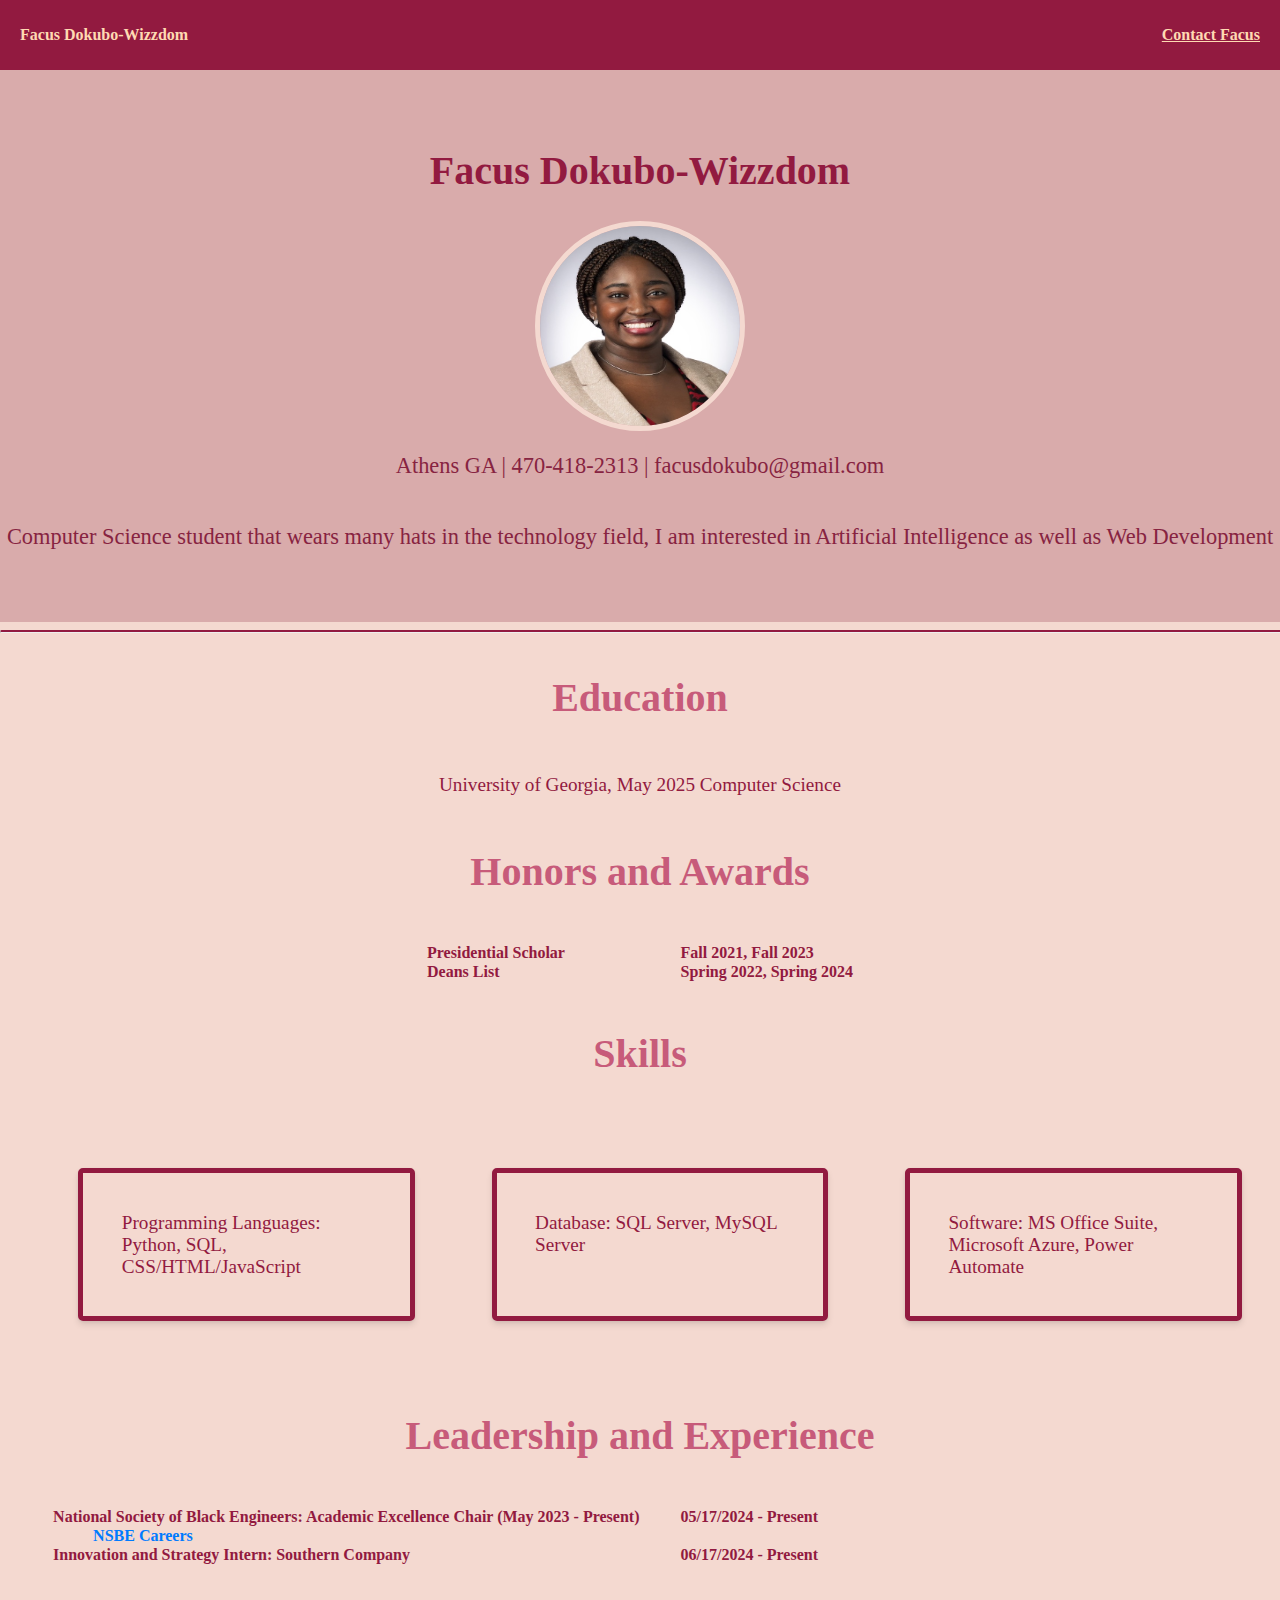
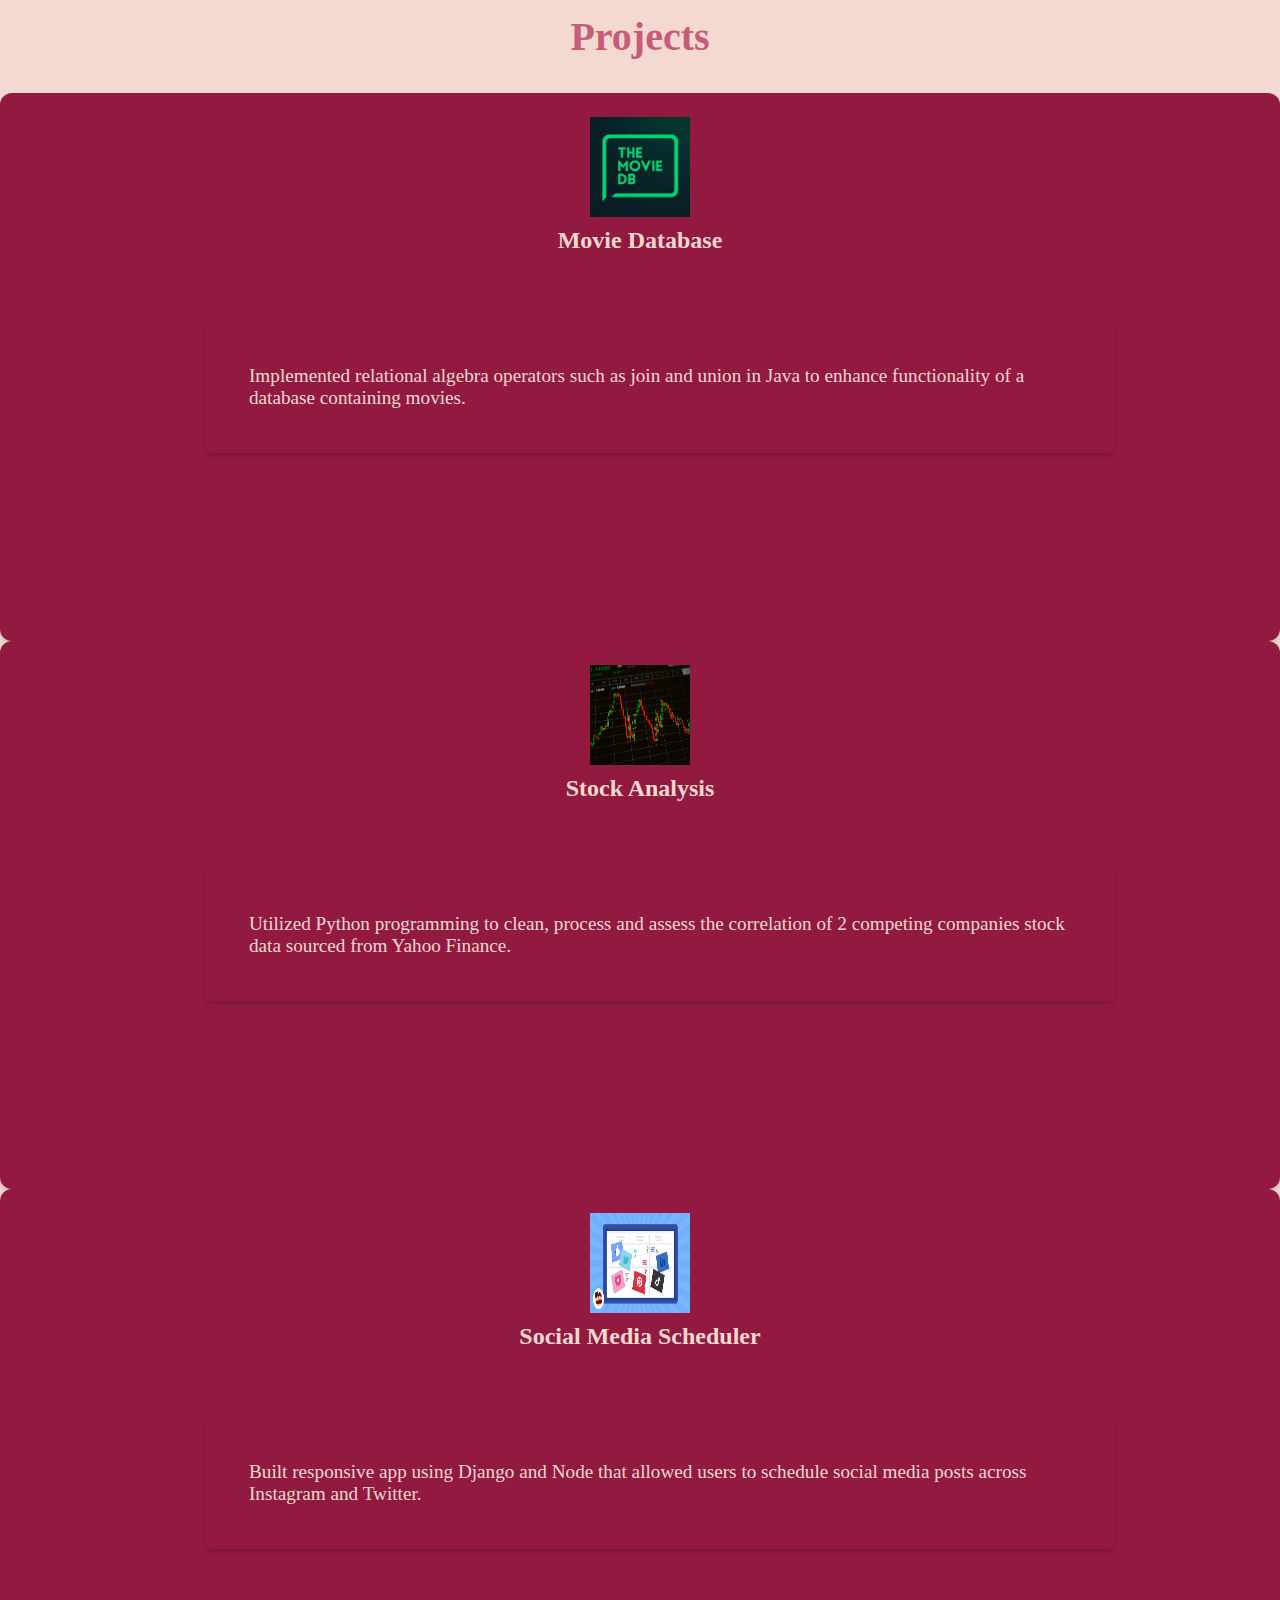
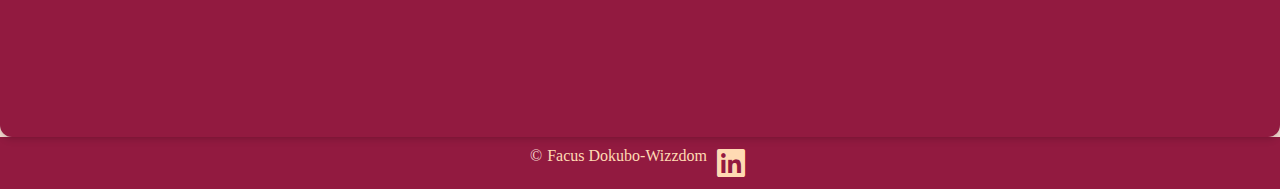
<file: index.html>
<!DOCTYPE html>
<html lang="en">
<head>
    <meta charset="UTF-8">
    <meta name="viewport" content="width=device-width, initial-scale=1.0">
    <link rel="stylesheet" href="css/style_template.css">
    <title>Facus Dokubo-Wizzdom</title>
    <link href="https://cdnjs.cloudflare.com/ajax/libs/font-awesome/6.0.0-beta3/css/all.min.css" rel="stylesheet">
</head>
<body>
    <nav>
        <p>Facus Dokubo-Wizzdom </p>
        <p>
            <a href="contact.html">Contact Facus</a>
        </p>
    </nav>

    <section class="splash">
        <h1>Facus Dokubo-Wizzdom</h1>
        <img src="images/Headshot.jpg" alt="FDW-Headshot" width="200" height="200">
        <p>Athens GA   |  470-418-2313  |  facusdokubo@gmail.com</p>
        <p>Computer Science student that wears many hats in the technology field, I am interested in Artificial Intelligence as well as Web Development</p>
    </section>

    <hr>

    <section>
        <h2>Education</h2>
        <p>University of Georgia, May 2025
            Computer Science
        </p>
    </section>

    <section>
        <h2>Honors and Awards</h2>
        <dl>
            <dt>Presidential Scholar</dt>
            <dd>Fall 2021, Fall 2023 </dd>
            <dt>Deans List</dt>
            <dd>Spring 2022, Spring 2024 </dd>

        </dl>
    </section>

    <section>
        <h2>Skills</h2>
        <ul style="list-style: circle;">
            <li>Programming Languages: Python, SQL, CSS/HTML/JavaScript</li>
            <li>Database: SQL Server, MySQL Server</li>
            <li>Software: MS Office Suite, Microsoft Azure, Power Automate</li>
        </ul>
    </section>

    <section>
        <h2>Leadership and Experience</h2>
        <dl>
            <dt>National Society of Black Engineers: Academic Excellence Chair (May 2023 - Present)</dt>
            <dd>05/17/2024 - Present</dd>
            <dd> 
                <a href="https://careers.nsbe.org/">NSBE Careers </a>
            </dd>

            <br>
            <dt>Innovation and Strategy Intern: Southern Company</dt>
            <dd>06/17/2024 - Present</dd>

        </dl>
    </section>

    <section>
        <h2>Projects</h2>
         <div class="three-col">
            <div class="card">
                <img src="images/Movie.jpg" alt="FDW" fill="" width="100" height="100"><img>
                <h3>Movie Database</h3>
                <ul>
                    <li>Implemented relational algebra operators such as join and union in Java to enhance functionality of a database containing movies.</li>
                </ul>
            </div>

            <div class="card">
                <img src="images/stockAnalysis.jpg" alt="FDW" fill="" width="100" height="100"><img>
                <h3>Stock Analysis</h3>
                <ul>
                    <li>Utilized Python programming to clean, process and assess the correlation of 2 competing companies stock data sourced from Yahoo Finance.</li>  
                </ul>
            </div>

            <div class="card">
                <img src="images/scheduler.jpg" alt="" fill="" width="100" height="100"><img>
                <h3>Social Media Scheduler</h3>
                <ul>
                    <li> Built responsive app using Django and Node that allowed users
                        to schedule social media posts across Instagram and Twitter.</li>

                </ul>
            </div>
         </div>
    
    </section>
</body>
<footer>
    © <a href="index.html">Facus Dokubo-Wizzdom</a>
    <a href="https://www.linkedin.com/in/bala-dw" target="_blank">
        <i class="fab fa-linkedin fa-2x"></i>
    </a>
</footer>
    

<!-- 
    <footer>© <a href="index.html">Facus Dokubo-Wizzdom</a>
        <a href="https://www.linkedin.com/in/bala-dw"><i class="fab fa-linkedin"></i></a>
    </footer>-->

  <!--  <footer>
        &copy;
        <a href="contact.html">Facus Dokubo-Wizzdom</a> 
        <a href="https://www.linkedin.com/in/bala-dw" target="_blank">
            <i class="fab fa-linkedin"></i>
            <i style="font-size:24px" class="fab">&#xf08c;</i>
        </a>
    </footer>>
-->


</html>
</file>
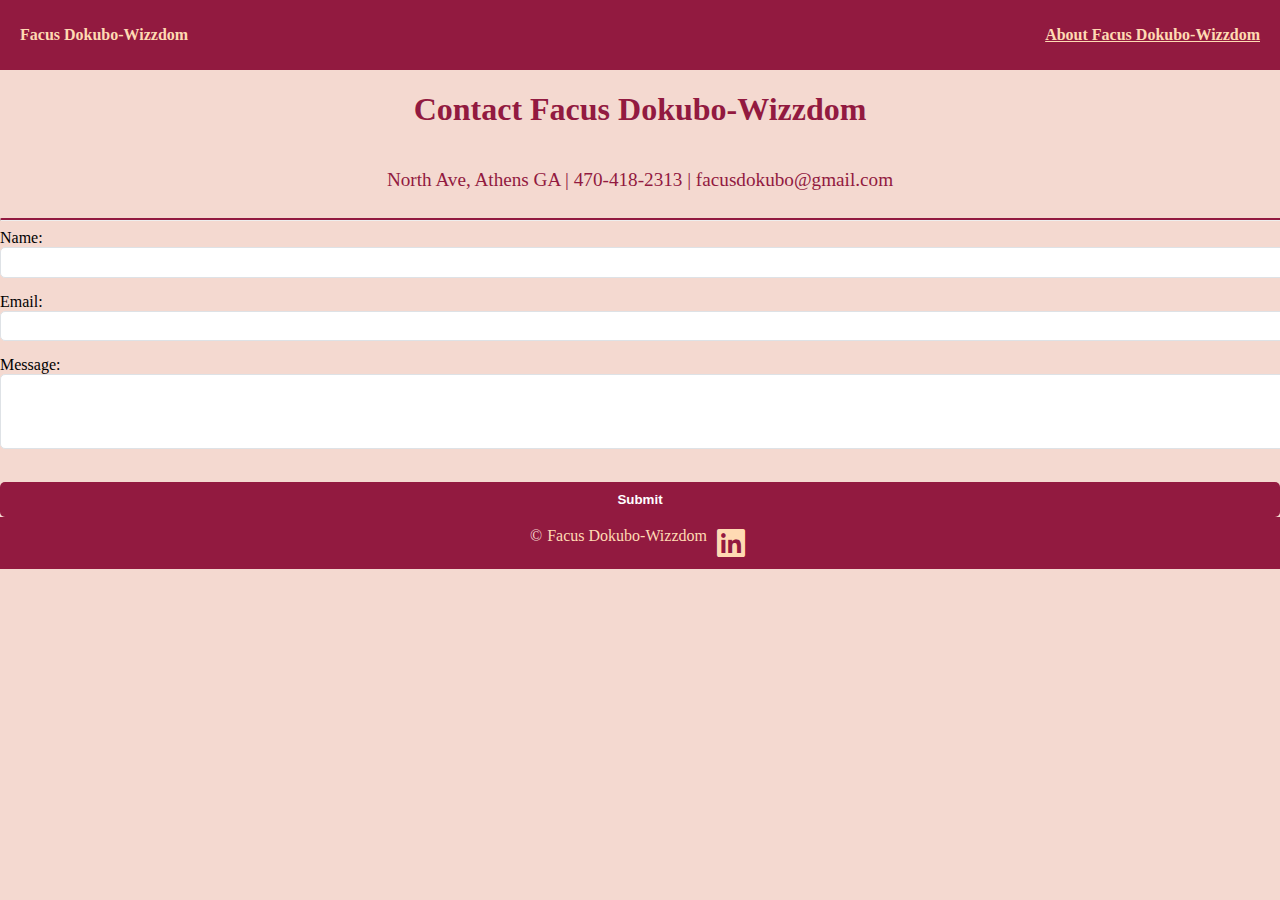
<file: contact.html>
<!DOCTYPE html>
<html lang="en">
<head>
    <meta charset="UTF-8">
    <meta name="viewport" content="width=device-width, initial-scale=1.0">
    <link rel="stylesheet" href="css/style_template.css">
    <link href="https://cdnjs.cloudflare.com/ajax/libs/font-awesome/6.0.0-beta3/css/all.min.css" rel="stylesheet">
    <title>Facus Dokubo-Wizzdom</title>
</head>
<body>
    <nav>
        <p>Facus Dokubo-Wizzdom</p>
        <p> 
            <a href="index.html">About Facus Dokubo-Wizzdom</a>
        </p>
    </nav>

    <section>
        <h1>Contact Facus Dokubo-Wizzdom</h1>
        <p> North Ave, Athens GA | 470-418-2313 | facusdokubo@gmail.com </p>
    </section>
    <hr>

    <form action="thankyou.html" method="POST">
        <label for="name">Name:</label>
        <input type="text" id="name" name="name" required>

        <label for="email">Email:</label>
        <input type="email" id="email" name="email" required>

        <label for="message">Message:</label>
        <textarea id="message" name="message" rows="4" cols="20" required></textarea>
        
        <br>
        <button type="submit">Submit</button>
    </form>

    <footer>
        © <a href="index.html">Facus Dokubo-Wizzdom</a>
        <a href="https://www.linkedin.com/in/bala-dw" target="_blank">
            <i class="fab fa-linkedin fa-2x"></i>
        </a>
    </footer>
</body>
</html>


</body>
</file>
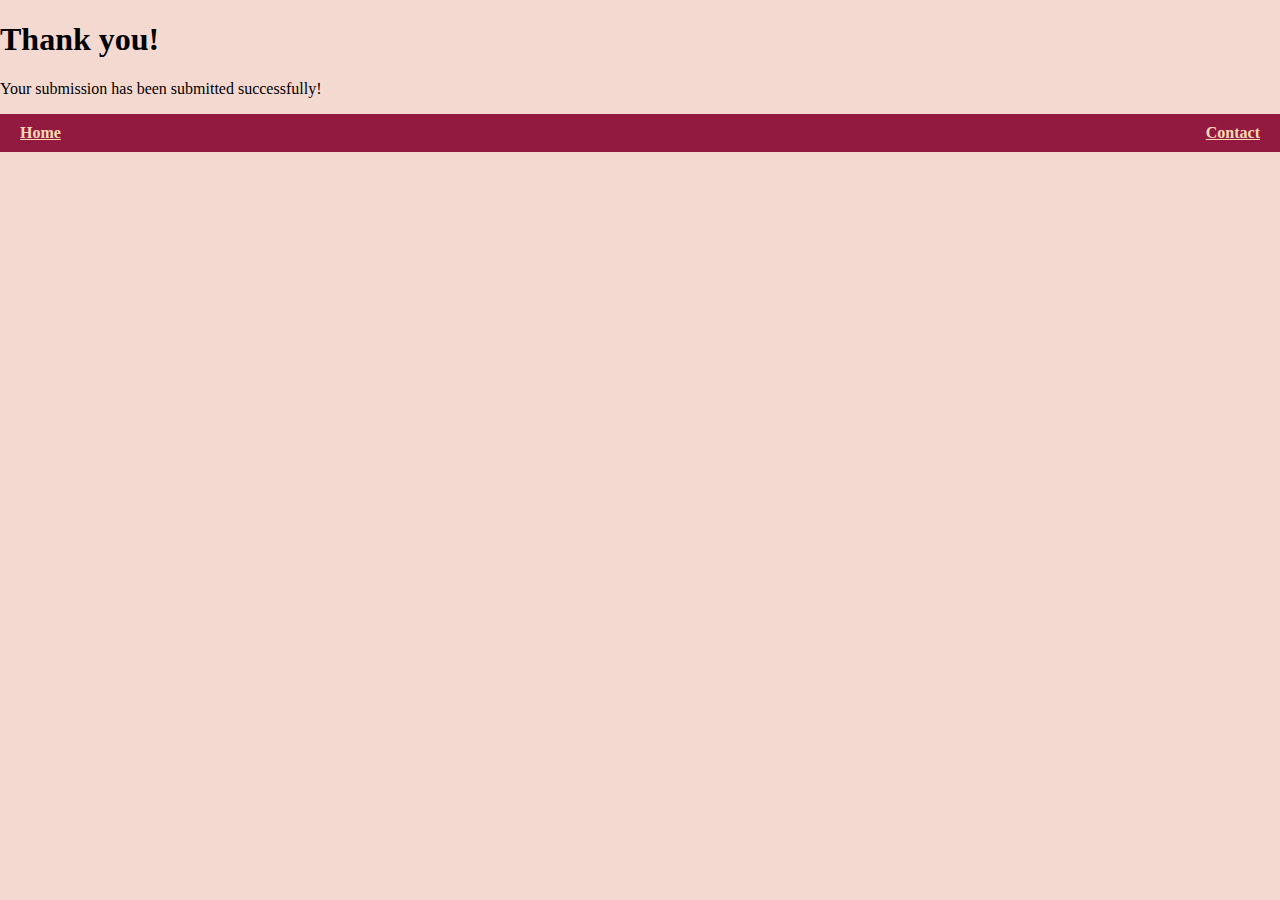
<file: thankyou.html>
<!DOCTYPE html>
<html lang="en">
<head>
    <meta charset="UTF-8">
    <meta name="viewport" content="width=device-width, initial-scale=1.0">
    <link rel="stylesheet" href="css/style_template.css">
    <title>Thank You!</title>
</head>
<body>
    <h1>Thank you!</h1>
    <p>Your submission has been submitted successfully!</p>
    <nav>
        <a href="index.html"> Home</a>
        <a href="contact.html">Contact</a>
    </nav>
</body>
</html>
</file>
<file: css/style_template.css>
/* General Styles */
body {
    margin: 0;
    background-color: #f4d9d0;
    font-family: 'Times New Roman', Times, serif;

}

/* Nav Styles */
nav {
    background-color: #921a40;
    color: #ffdab3;
    display: flex;
    justify-content: space-between;
    padding: 10px 20px;
    color: #ffdab3;

}

nav p, nav a {
    color: #ffdab3;
    text-decoration: none;
    font-weight: bold;
}

nav a {
    text-decoration: underline;
    color: #ffdab3;
}

nav a:hover {
    color: #CC2B52;
}

/* Footer Styles */
footer {
    display: flex;
    justify-content: center;
    background-color:  #921a40;
    padding: 10px;
    color:#f4d9d0;
    text-align: center;
    
}

footer a {
    text-decoration: none;
    color: #ffdab3;
    margin: 0 5px
}

footer a:hover {
    color: #CC2B52;
}

/* Splash Section */
.splash {
    display: flex;
    flex-direction: column;
    background-color: #d9abab;
    align-items: center;
    padding: 50px 0;
}

.splash h1 {
    font-family: 'Times New Roman', Times, serif;
    font-size: 2.5rem;
    color: #921a40;
    justify-content: center;
    text-align: center;
    
}

.splash p{
    font-size: 1.2em;
    color: #CC2B52;
}

.splash img {
    border-radius: 100%;
    border: 5px solid #f4d9d0;

}

.splash p {
    font-family: 'Times New Roman', Times, serif;
    font-size: 1.4rem;
    color: #872341;
    text-align: center;
}

/* Horizontal Rules */
hr {
    border-top: 2px solid #921a40; 
    border-radius: 2px; 
    width: 100%;
}

/* Sections */
section {
    font-family: 'Times New Roman', Times, serif;
    color: #921a40;
    display: flex;
    flex-direction: column;
    justify-content: center;
    align-items: center;
}

/* Section Headings */
section h2 {
    font-family: 'Times New Roman', Times, serif;
    font-size: 2.5rem;
    color: #c75b7a
}

/* Paragraph Styles */
section p {
    font-family: 'Times New Roman', Times, serif;
    color: #921a40;
    font-size: 1.2em;
}

/* link styles */
section a {
    text-decoration: none;
    color: #007BFF;
}
section a:hover {
    text-decoration: underline;
    color: #0056b3;
}

/* List Styles */
ul {
    font-family: 'Times New Roman';
    font-size: 1.2em;
    color: #921a40;
    display: grid;
    grid-template-columns: 1fr 1fr 1fr; 
}

ul li{
    padding: 2em;
    margin: 2em;
    border: 5px solid #921a40;
    border-radius: 5px; 
    box-shadow: 0 4px 6px rgba(0, 0, 0, 0.1), 0 1px 3px rgba(0, 0, 0, 0.06); 
    display: flex;
    flex-direction: column;
    align-items: center;
}

dl {
    font-family: 'Times New Roman', Times, serif;
    font-weight: bold;
    display: grid;
    grid-template-columns: 1fr 1fr;
    gap: 1px;
}

dl div{
    display: flex;
    flex-direction: column;
    align-items: center;

}

dl dt{}
dl dd

/* Project */
.three-col {
    font-family: 'Times New Roman', Times, serif;
    font-weight: bold;
    display: grid;
    grid-template-columns: repeat(3, 1fr); 
    padding: 60px;
    gap: 20px;
    margin: auto;
    max-width: 1200px;
}

.card {

    background-color:#921a40 ;
    border-radius: 12px;
    padding: 20px;
    box-shadow:  0 4px 6px rgba(0, 0, 0, 0.1), 0 1px 3px rgba(0, 0, 0, 0.06);
    display: flex;
    flex-direction: column;
    padding: 1.5em; 
    height: 500px;
    align-items: center;
}

.card img {
    
}

.card ul{
    display: flex;
    flex-direction: column;
    width: 80%;
    color: #f4d9d0;
}

.card h3 {
    font-size: 1.5rem;
    margin: 10px 0;
    color: #f4d9d0;
}

/* Contact Page Styles */
.one-col {
    display: flex;
    flex-direction: column;
    align-items: center;
    max-width: 600px;
    margin: 0 auto;
}

form {
    display: grid;
    width: 100%;
}

form input, form textarea {
    width: 100%;
    padding: 10px;
    margin-bottom: 15px;
    border: 1px solid #dee2e6;
    border-radius: 5px;
    padding: 0.5em;
}

form input:focus, form textarea:focus {
    outline: none;
    border-color: #007BFF;
    
}

form button {
    background-color: #921a40;
    color: #fff;
    border: none;
    padding: 10px 20px;
    border-radius: 5px;
    cursor: pointer;
    font-weight: bold;
}

form button:hover {
    background-color: #f4d9d0;
}
</file>
